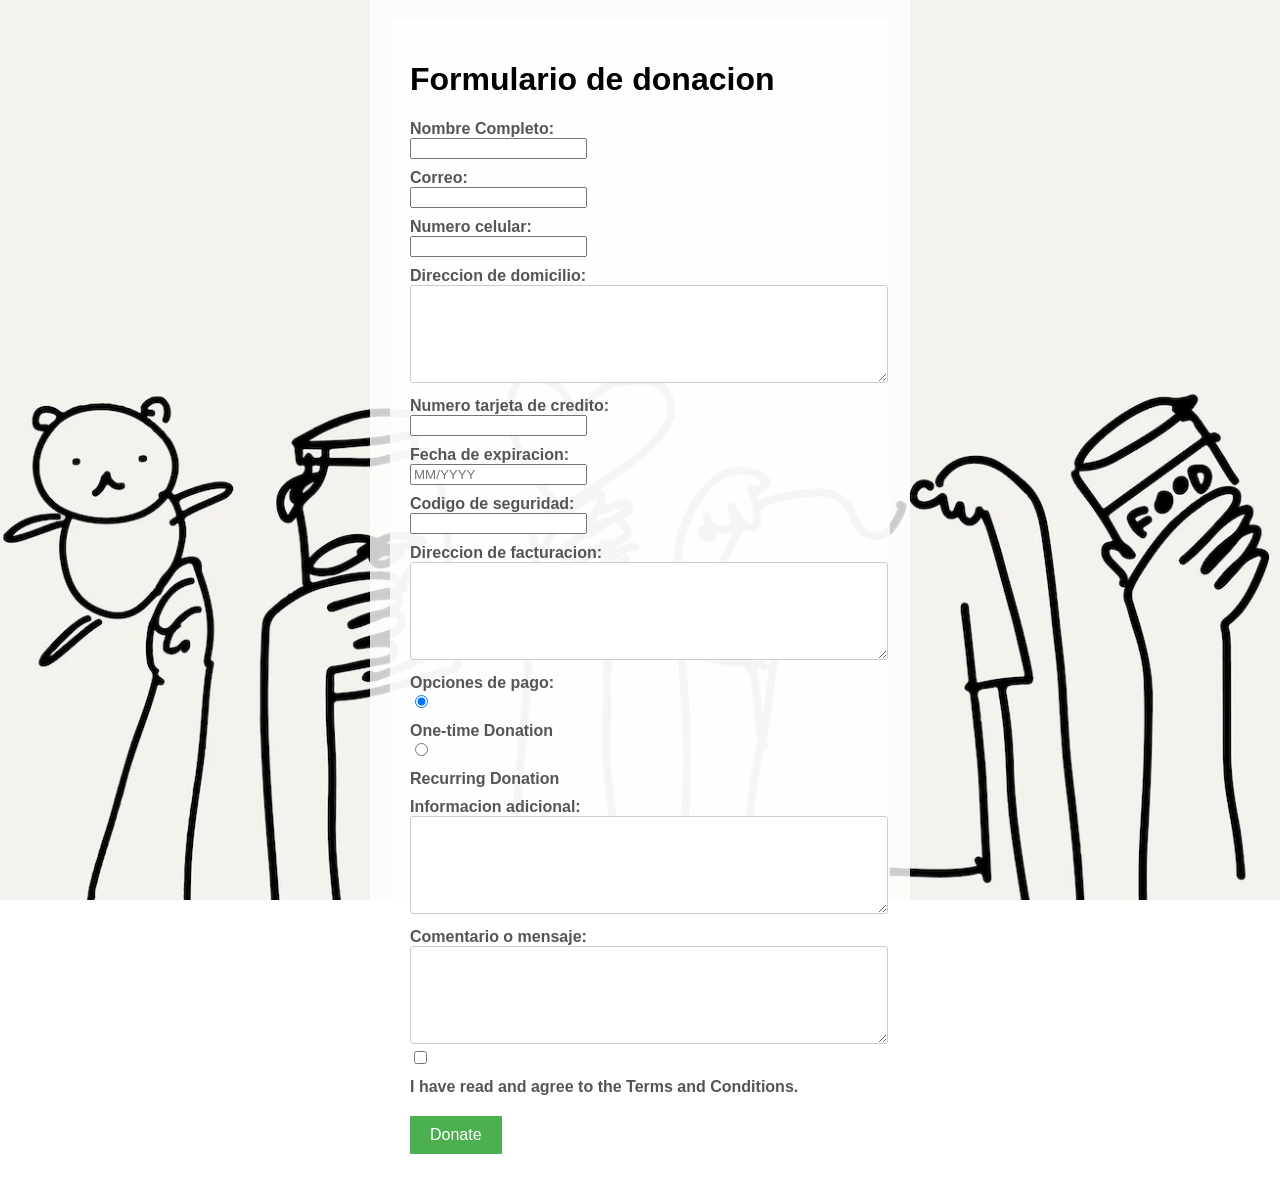
<file: donation.html>
<!DOCTYPE html>
<html lang="en">
<head>
  <meta charset="UTF-8">
  <meta http-equiv="X-UA-Compatible" content="IE=edge">
  <meta name="viewport" content="width=device-width, initial-scale=1.0">
  <title>Donacion</title>
  <link rel="stylesheet" type="text/css" href="/styles.css">
</head>
<body>
  <div class="container">
    <div class="form-container">
      <h1>Formulario de donacion</h1>
      <form action="" method="POST" id="donation-form">
      
        <!-- Donor Information -->
        <div class="mb-3">
          <label for="name" class="form-label">Nombre Completo:</label>
          <input type="text" id="name" name="name" class="form-control" required>
        </div>
        <div class="mb-3">
          <label for="email" class="form-label">Correo:</label>
          <input type="email" id="email" name="email" class="form-control" required>
        </div>
        <div class="mb-3">
          <label for="phone" class="form-label">Numero celular:</label>
          <input type="tel" id="phone" name="phone" class="form-control">
        </div>
        <div class="mb-3">
          <label for="address" class="form-label">Direccion de domicilio:</label>
          <textarea id="address" name="address" class="form-control" rows="4"></textarea>
        </div>
        
        <!-- Payment Information -->
        <div class="mb-3">
          <label for="card" class="form-label">Numero tarjeta de credito:</label>
          <input type="text" id="card" name="card" class="form-control" required>
        </div>
        <div class="mb-3">
          <label for="expiry" class="form-label">Fecha de expiracion:</label>
          <input type="text" id="expiry" name="expiry" class="form-control" placeholder="MM/YYYY" required>
        </div>
        <div class="mb-3">
          <label for="security" class="form-label">Codigo de seguridad:</label>
          <input type="text" id="security" name="security" class="form-control" required>
        </div>
        <div class="mb-3">
          <label for="billing" class="form-label">Direccion de facturacion:</label>
          <textarea id="billing" name="billing" class="form-control" rows="4"></textarea>
        </div>
        
        <!-- Payment Options -->
        <div class="mb-3">
          <label class="form-label">Opciones de pago:</label>
          <div class="form-check">
            <input type="radio" id="one-time" name="payment-options" class="form-check-input" value="one-time" checked>
            <label for="one-time" class="form-check-label">One-time Donation</label>
          </div>
          <div class="form-check">
            <input type="radio" id="recurring" name="payment-options" class="form-check-input" value="recurring">
            <label for="recurring" class="form-check-label">Recurring Donation</label>
          </div>
        </div>
        
        <!-- Additional Information -->
        <div class="mb-3">
          <label for="additional-info" class="form-label">Informacion adicional:</label>
          <textarea id="additional-info" name="additional-info" class="form-control" rows="4"></textarea>
        </div>
        
        <!-- Comment or Message -->
        <div class="mb-3">
          <label for="comment" class="form-label">Comentario o mensaje:</label>
          <textarea id="comment" name="comment" class="form-control" rows="4"></textarea>
        </div>
        
        <!-- Terms and Conditions -->
        <div class="mb-3 form-check">
          <input type="checkbox" id="terms" name="terms" class="form-check-input" required>
          <label for="terms" class="form-check-label">I have read and agree to the Terms and Conditions.</label>
        </div>
        
        <!-- Submit Button -->
        <div class="mb-3">
          <input type="submit" value="Donate" class="submit-btn">
        </div>
        
      </form>
    </div>
    
    <div class="image-container">
      <!-- background image or content related to donation -->
    </div>
    
  </div>
</body>
</html>
</file>
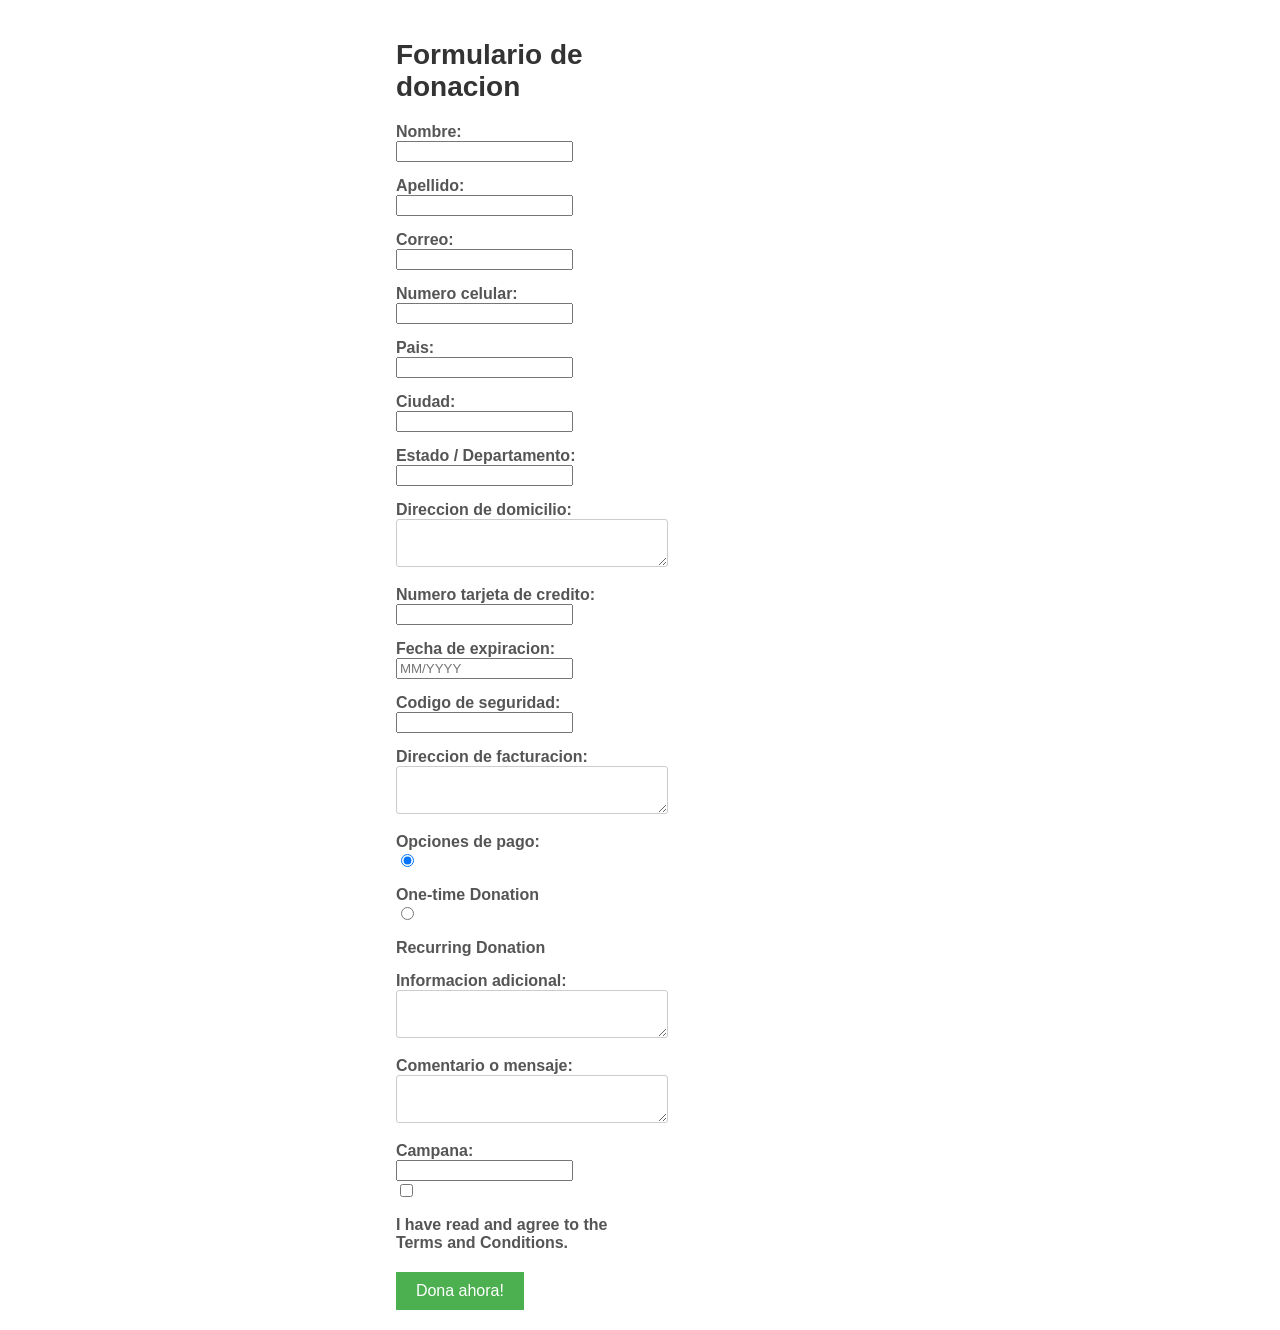
<file: index/donation.html>
<!DOCTYPE html>
<html lang="en">
  <head>
    <meta charset="UTF-8" />
    <meta http-equiv="X-UA-Compatible" content="IE=edge" />
    <meta name="viewport" content="width=device-width, initial-scale=1.0" />
    <title>Donacion</title>
    <meta http-equiv="Content-type" content="text/html; charset=UTF-8" />
    <link rel="stylesheet" href="styles.css" />
  </head>
  <body>
    <div class="container">
      <div class="form-container">
        <h1>Formulario de donacion</h1>
        <form
          action="https://webto.salesforce.com/servlet/servlet.WebToLead?encoding=UTF-8"
          method="POST"
          id="donation-form"
        >
          <input type="hidden" name="oid" value="00D8b0000032CoL" />
          <input type="hidden" name="retURL" value="http://" />
          <!-- Donor Information -->
          <div class="mb-3">
            <label for="name" class="form-label">Nombre:</label>
            <input
              type="text"
              id="name"
              name="name"
              class="form-control"
              required
            />
          </div>
          <div class="mb-3">
            <label for="last_name" class="form-label">Apellido:</label>
            <input
              type="text"
              id="last_name"
              name="last_name"
              class="form-control"
              required
            />
          </div>
          <div class="mb-3">
            <label for="email" class="form-label">Correo:</label>
            <input
              type="email"
              id="email"
              name="email"
              class="form-control"
              required
            />
          </div>
          <div class="mb-3">
            <label for="phone" class="form-label">Numero celular:</label>
            <input
              type="tel"
              id="phone"
              name="phone"
              class="form-control"
              required
            />
          </div>
          <div class="mb-3">
            <label for="country" class="form-label">Pais:</label>
            <input
              type="text"
              id="country"
              name="country"
              class="form-control"
              required
            />
          </div>
          <div class="mb-3">
            <label for="city" class="form-label">Ciudad:</label>
            <input
              type="text"
              id="city"
              name="city"
              class="form-control"
              required
            />
          </div>
          <div class="mb-3">
            <label for="state" class="form-label">Estado / Departamento:</label>
            <input
              type="text"
              id="state"
              name="state"
              class="form-control"
              required
            />
          </div>
          <div class="mb-3">
            <label for="address" class="form-label"
              >Direccion de domicilio:</label
            >
            <textarea
              id="address"
              name="address"
              class="form-control"
              rows="4"
            ></textarea>
          </div>

          <!-- Payment Information -->
          <div class="mb-3">
            <label for="card" class="form-label"
              >Numero tarjeta de credito:</label
            >
            <input
              type="text"
              id="card"
              name="card"
              class="form-control"
              required
            />
          </div>
          <div class="mb-3">
            <label for="expiry" class="form-label">Fecha de expiracion:</label>
            <input
              type="text"
              id="expiry"
              name="expiry"
              class="form-control"
              placeholder="MM/YYYY"
              required
            />
          </div>
          <div class="mb-3">
            <label for="security" class="form-label"
              >Codigo de seguridad:</label
            >
            <input
              type="text"
              id="security"
              name="security"
              class="form-control"
              required
            />
          </div>
          <div class="mb-3">
            <label for="billing" class="form-label"
              >Direccion de facturacion:</label
            >
            <textarea
              id="billing"
              name="billing"
              class="form-control"
              rows="4"
              required
            ></textarea>
          </div>

          <!-- Payment Options -->
          <div class="mb-3">
            <label class="form-label">Opciones de pago:</label>
            <div class="form-check">
              <input
                type="radio"
                id="one-time"
                name="payment-options"
                class="form-check-input"
                value="one-time"
                checked
              />
              <label for="one-time" class="form-check-label"
                >One-time Donation</label
              >
            </div>
            <div class="form-check">
              <input
                type="radio"
                id="recurring"
                name="payment-options"
                class="form-check-input"
                value="recurring"
              />
              <label for="recurring" class="form-check-label"
                >Recurring Donation</label
              >
            </div>
          </div>

          <!-- Additional Information -->
          <div class="mb-3">
            <label for="additional-info" class="form-label"
              >Informacion adicional:</label
            >
            <textarea
              id="additional-info"
              name="additional-info"
              class="form-control"
              rows="4"
            ></textarea>
          </div>

          <!-- Comment or Message -->
          <div class="mb-3">
            <label for="comment" class="form-label"
              >Comentario o mensaje:</label
            >
            <textarea
              id="comment"
              name="comment"
              class="form-control"
              rows="4"
            ></textarea>
          </div>
          <div class="mb-3">
            <label for="campaign" class="form-label">Campana:</label>
            <input
              type="text"
              id="campaign"
              name="campaign"
              class="form-control"
              required
            />
          </div>

          <!-- Terms and Conditions -->
          <div class="mb-3 form-check">
            <input
              type="checkbox"
              id="terms"
              name="terms"
              class="form-check-input"
              required
            />
            <label for="terms" class="form-check-label"
              >I have read and agree to the Terms and Conditions.</label
            >
          </div>

          <!-- Submit Button -->
          <div class="mb-3">
            <input type="submit" value="Dona ahora!" class="submit-btn" />
          </div>
        </form>
      </div>

      <div class="image-container">
        <!-- background image or content related to donation -->
      </div>
    </div>
  </body>
</html>
</file>
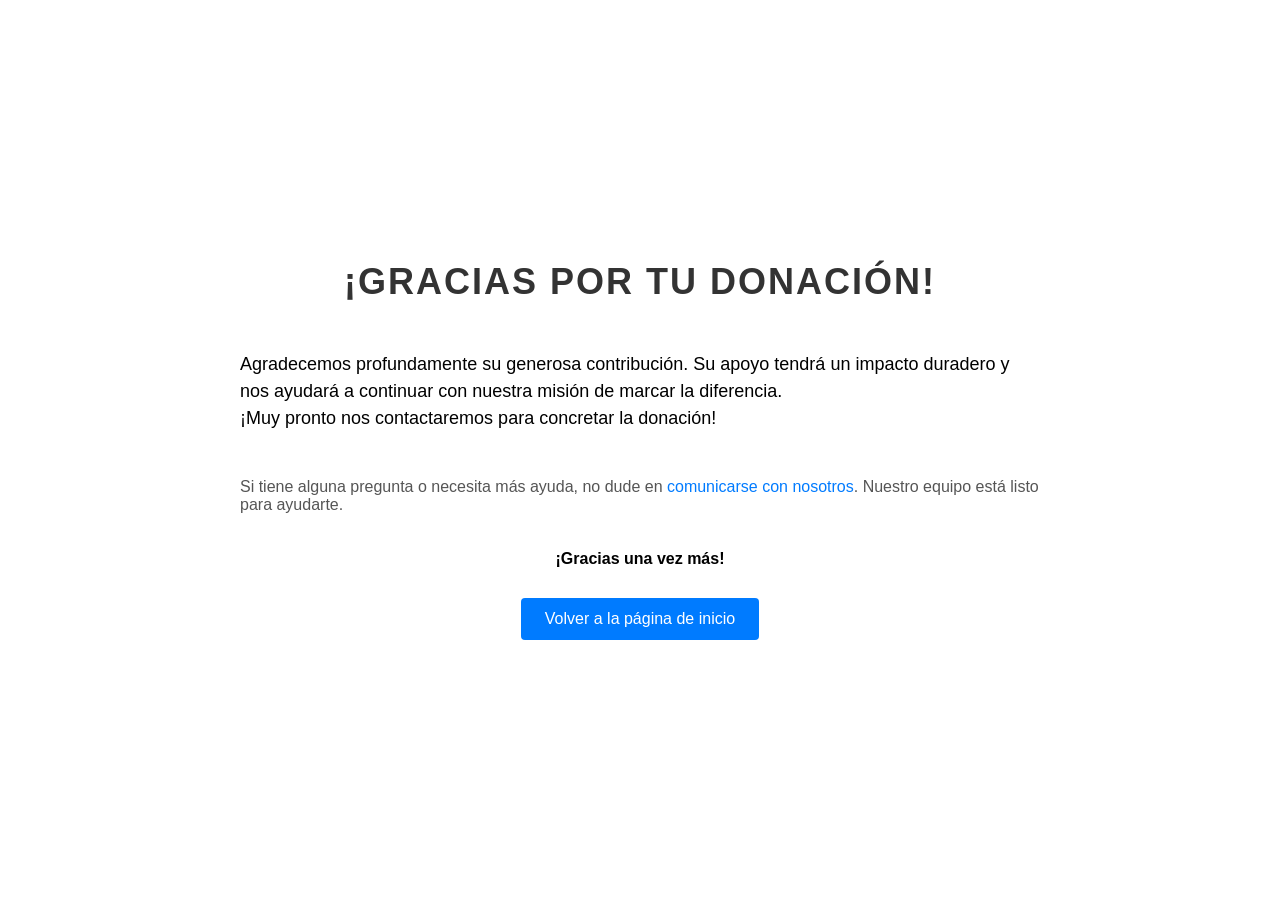
<file: index/thank_you.html>
<!DOCTYPE html>
<html lang="en">
  <head>
    <meta charset="UTF-8" />
    <meta http-equiv="X-UA-Compatible" content="IE=edge" />
    <meta name="viewport" content="width=device-width, initial-scale=1.0" />
    <title>Gracias!</title>
    <style>
      body {
        font-family: Arial, sans-serif;
        margin: 0;
        padding: 0;
        background: url("https://img.freepik.com/free-vector/charity-doodle-vector-people-donating-things_53876-140951.jpg?w=2000")
          no-repeat center center fixed;
        background-size: cover;
        background-position: top;
        display: flex;
        justify-content: center;
        align-items: center;
        min-height: 100vh;
      }

      .container {
        display: flex;
        flex-direction: column;
        align-items: center;
        max-width: 800px;
        margin: 0 auto;
        width: fit-content;
        background-color: rgba(255, 255, 255, 0.9);
        padding: 20px;
        border-radius: 5px;
      }

      .container h1 {
        text-align: center;
        color: #333;
        font-size: 36px;
        text-transform: uppercase;
        font-weight: bold;
        letter-spacing: 2px;
        margin: 0;
        margin-bottom: 30px;
      }

      .message {
        font-size: 18px;
        line-height: 1.5;
        margin-bottom: 30px;
      }

      .contact {
        font-size: 16px;
        color: #555;
        margin-bottom: 20px;
      }

      .contact a {
        color: #007bff;
        text-decoration: none;
      }

      .contact a:hover {
        text-decoration: underline;
      }

      .signature {
        font-weight: bold;
        font-size: 16px;
        margin-bottom: 30px;
      }

      .btn {
        display: inline-block;
        padding: 12px 24px;
        background-color: #007bff;
        color: #fff;
        text-decoration: none;
        border-radius: 4px;
        transition: background-color 0.3s ease;
      }

      .btn:hover {
        background-color: #0056b3;
      }
    </style>
  </head>

  <body>
    <div class="container">
      <h1>¡Gracias por tu donación!</h1>
      <p class="message">
        Agradecemos profundamente su generosa contribución. Su apoyo tendrá un
        impacto duradero y nos ayudará a continuar con nuestra misión de marcar
        la diferencia. <br />
        ¡Muy pronto nos contactaremos para concretar la donación!
      </p>
      <p class="contact">
        Si tiene alguna pregunta o necesita más ayuda, no dude en
        <a href="https://winguweb.org/">comunicarse con nosotros</a>. Nuestro
        equipo está listo para ayudarte.
      </p>
      <p class="signature">¡Gracias una vez más!</p>
      <a href="/index/index.html" class="btn">Volver a la página de inicio</a>
    </div>
  </body>
</html>
</file>
<file: styles.css>
body {
    font-family: Arial, sans-serif;
    margin: 0;
    padding: 0;
    background: url('/images/charity-doodle-vector-people-donating-things_53876-143486.webp') no-repeat center center fixed;
    background-size: cover;
    background-position: top;
    display: flex;
    justify-content: center;
    align-items: center;
    min-height: 100vh;
  }
  
  .container {
    width: 100%;
    max-width: 500px;
    background: rgba(255, 255, 255, 0.8);
    /* Add a semi-transparent background color for better readability */
    padding: 20px;
  }
  
  .form-container {
    flex: 1 0 100%; /* Take up full width initially */
    max-width: 500px;
    padding: 20px;
    background: rgba(255, 255, 255, 0.8);
    /* Add a semi-transparent background color for better readability */
  }
  
  .image-container {
    flex: 1 0 100%; /* Take up full width initially */
    background: url('/descargar_\(1\)-transformed.jpeg') no-repeat center center;
    background-size: cover;
  }
  
  /* Media query for screens smaller than 768px */
  @media (max-width: 768px) {
    .form-container {
      flex-basis: 100%; /* Take up full width on smaller screens */
      max-width: none;
      margin-bottom: 20px;
    }
  
    .image-container {
      flex-basis: 100%; /* Take up full width on smaller screens */
    }
  }
  
  label {
    display: block;
    margin-top: 10px;
    font-weight: bold;
    color: #555;
  }
  
  textarea {
    width: 100%;
    resize: vertical;
    min-height: 80px;
    padding: 8px;
    border: 1px solid #ccc;
    border-radius: 3px;
  }
  
  .submit-btn {
    margin-top: 20px;
    background-color: #4CAF50;
    color: white;
    border: none;
    padding: 10px 20px;
    font-size: 16px;
    cursor: pointer;
    transition: background-color 0.3s ease;
  }
  
  .submit-btn:hover {
    background-color: #45a049;
  }
</file>
<file: index/styles.css>
/* Estilos generales */
body {
  font-family: Arial, sans-serif;
  margin: 0;
  padding: 0;
  background: url("https://img.freepik.com/free-vector/charity-doodle-vector-people-donating-things_53876-140951.jpg?w=2000")
    no-repeat center center fixed;
  background-size: cover;
  background-position: top;
  display: flex;
  justify-content: center;
  align-items: center;
  min-height: 100vh;
}

/* Estilos del título */
.title {
  display: flex;
  justify-content: center;
  align-items: center;
  margin-bottom: 30px;
  background-color: #fff;
  padding: 10px;
  border-radius: 5px;
}

.title h1 {
  text-align: center;
  color: #333;
  font-size: 36px;
  text-transform: uppercase;
  font-weight: bold;
  letter-spacing: 2px;
  margin: 0;
}

/* Estilos del contenedor principal */
.container {
  display: flex;
  align-items: flex-start;
  justify-content: space-between;
  max-width: 800px;
  margin: 0 auto;
  width: fit-content;
}

.h1-container {
  margin-bottom: 30px;
}

/* Estilos de elementos específicos */
.form-container {
  width: calc(50% - 10px);
  /* Otros estilos para el formulario */
  background-color: rgba(255, 255, 255, 0.9);
  padding: 20px;
  border-radius: 5px;
}

.image-container {
  display: flex;
  flex-direction: column;
  align-items: center;
  margin-top: 250px;
  margin-left: 100px;
}

.photo img {
  max-width: 500px; /* Ajusta el ancho según tus necesidades */
  height: auto;
}

/* Estilos generales de formularios */
label {
  display: block;
  margin-top: 15px;
  font-weight: bold;
  color: #555;
}

textarea {
  width: 100%;
  resize: vertical;
  height: 30px;
  padding: 8px;
  border: 1px solid #ccc;
  border-radius: 3px;
}

.submit-btn {
  margin-top: 20px;
  background-color: #4caf50;
  color: white;
  border: none;
  padding: 10px 20px;
  font-size: 16px;
  cursor: pointer;
  transition: background-color 0.3s ease;
}

.submit-btn:hover {
  background-color: #45a049;
}

/* Estilos de tarjetas y textos */
.card {
  margin-bottom: 20px;
}

h1 {
  color: #333;
  font-size: 28px;
  margin-bottom: 20px;
}

.message {
  font-size: 18px;
  line-height: 1.5;
  margin-bottom: 30px;
}

.contact {
  font-size: 16px;
  color: #555;
  margin-bottom: 20px;
}

.contact a {
  color: #007bff;
  text-decoration: none;
}

.contact a:hover {
  text-decoration: underline;
}

.signature {
  font-weight: bold;
  font-size: 16px;
  margin-bottom: 30px;
}

/* Estilos de botones */
.btn {
  display: inline-block;
  padding: 12px 24px;
  background-color: #007bff;
  color: #fff;
  text-decoration: none;
  border-radius: 4px;
  transition: background-color 0.3s ease;
}

.btn:hover {
  background-color: #0056b3;
}

@media (max-width: 768px) {
  .container {
    flex-direction: column;
    align-items: center;
  }

  .form-container {
    width: 100%;
    max-width: none;
  }

  .image-container {
    margin-top: 50px;
    margin-left: 0;
  }
}

.image-container-column {
  display: flex;
  flex-direction: column;
}

.carousel-inner {
  height: 500px; /* Ajusta la altura según tus necesidades */
}

.carousel-item {
  display: flex;
  align-items: center;
  justify-content: center;
}

.carousel-inner {
  height: 650px; /* Ajusta la altura según tus necesidades */
}

.carousel-item {
  display: flex;
  align-items: center;
  justify-content: center;
}

.carousel-item img {
  width: 100%;
  height: 100%;
  object-fit: cover;
}

.carousel-control-prev,
.carousel-control-next {
  width: 10%;
}

.carousel-control-prev-icon,
.carousel-control-next-icon {
  width: 100%;
  height: 100%;
  background-color: rgba(0, 0, 0, 0.3);
}

.carousel-control-prev-icon:before,
.carousel-control-next-icon:before {
  display: inline-block;
  content: "";
  width: 20px;
  height: 20px;
  background-size: 100%;
  background-position: center;
  background-repeat: no-repeat;
}

.carousel-control-prev-icon {
  background-image: url("data:image/svg+xml;charset=utf8,%3Csvg xmlns='http://www.w3.org/2000/svg' fill='%23ffffff' viewBox='0 0 8 8'%3E%3Cpath d='M5.25 0.969l-4.25 4.25 4.25 4.25 0.719-0.719-3.5-3.5 3.5-3.5z'/%3E%3C/svg%3E");
}

.carousel-control-next-icon {
  background-image: url("data:image/svg+xml;charset=utf8,%3Csvg xmlns='http://www.w3.org/2000/svg' fill='%23ffffff' viewBox='0 0 8 8'%3E%3Cpath d='M2.969 0.969l-0.719 0.719 3.5 3.5-3.5 3.5 0.719 0.719 4.25-4.25-4.25-4.25z'/%3E%3C/svg%3E");
}
</file>
